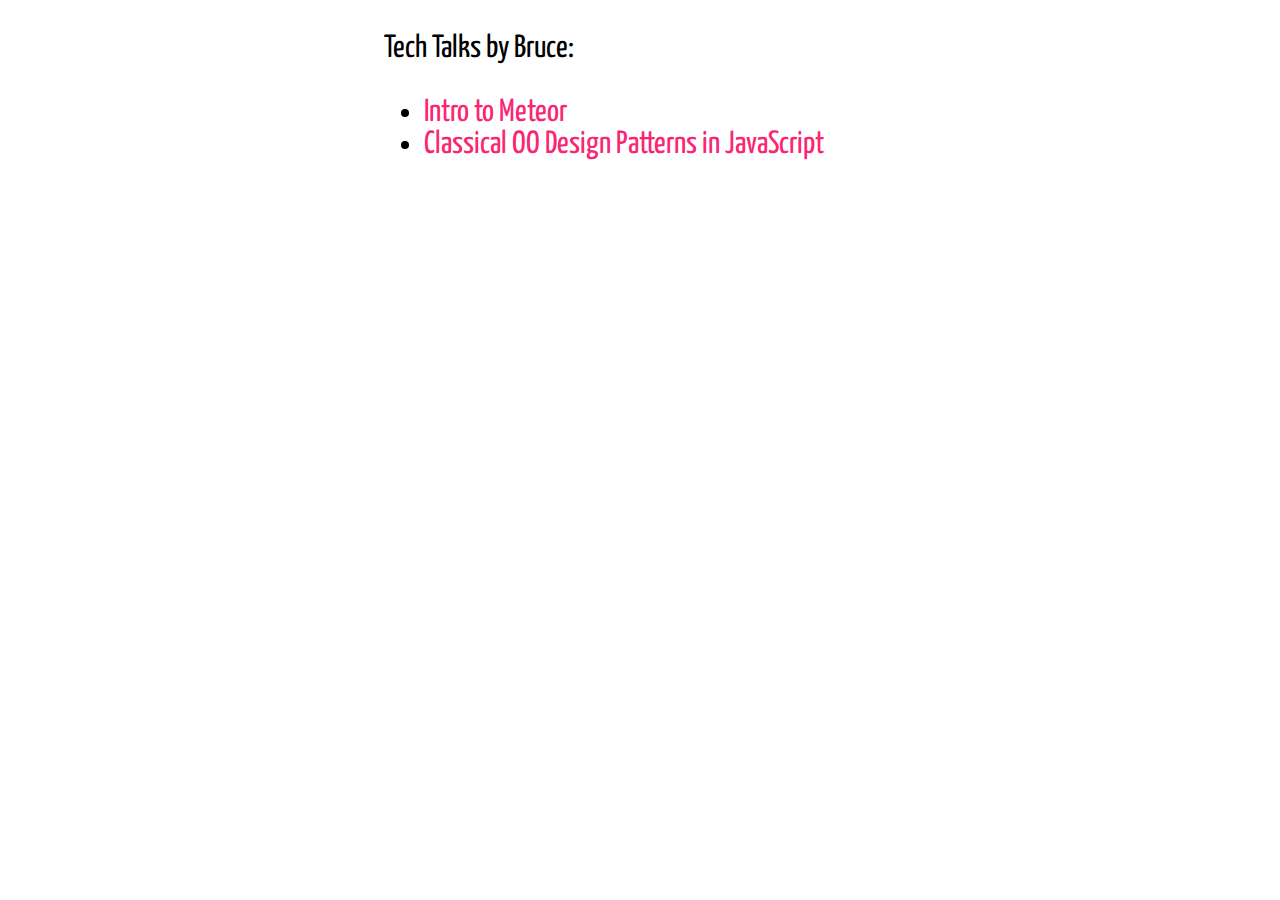
<file: index.html>
<!DOCTYPE html>
<html>
  <head>
    <meta http-equiv="content-type" content="text/html; charset=utf-8" />
    <title>Talks</title>
    <link rel="stylesheet" href="style.css">
    <style>
body {
  margin-left: 30%;
}
    </style>
  </head>
  <body>
    <h3>Tech Talks by Bruce:
    <ul>
      <li><a href="intro-to-meteor/">Intro to Meteor</a>
      <li><a href="oo-design-patterns-js/slides/">Classical OO Design Patterns in JavaScript</a>
    <ul>
  </body>
</html>
</file>
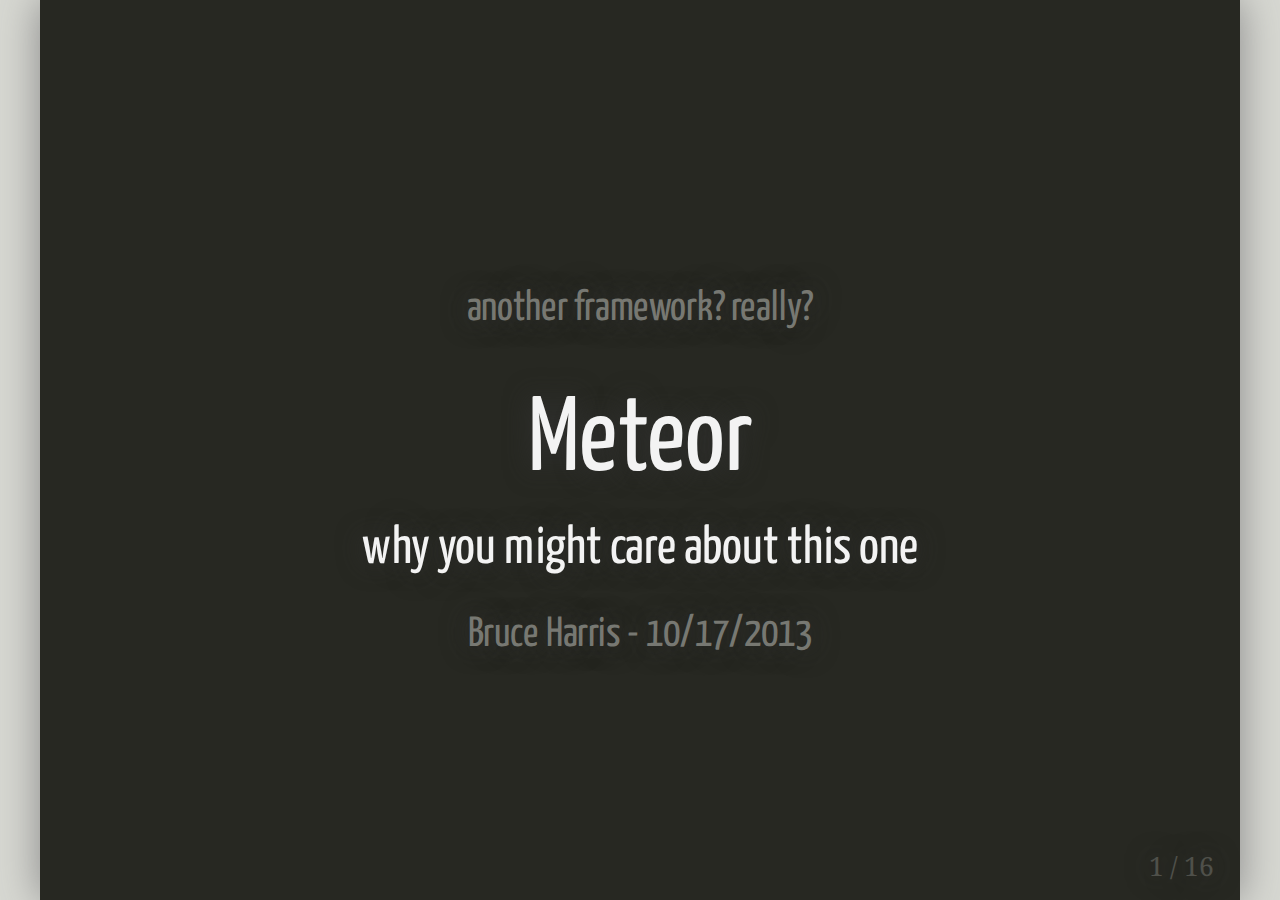
<file: intro-to-meteor/index.html>
<!DOCTYPE html>
<html>
  <head>
    <meta http-equiv="content-type" content="text/html; charset=utf-8" />
    <title>Into to Meteor</title>
    <link rel="stylesheet" href="../style.css">
  </head>
  <body>
    <textarea id="source" style="display:none;">
name: inverse
layout: true
class: center, middle, inverse
---
### another framework? really?
# Meteor
## why you might care about this one
### Bruce Harris  -  10/17/2013
---
layout: false

.left-column[
  ## Agenda
]

.right-column[
  ## How is [Meteor](http://www.meteor.com) different?
  ## Case studies

  * Code and deploy toy chat app in 5 minutes

  * [Esteamator](https://github.com/bruceharris/esteamator) - agile estimation tool for distributed teams


  ## Applicable use cases

  * Present

  * Future outlook
]
---
layout: false

.left-column[
  ## Context
]

.right-column[

  ## My experience with Meteor:

  * Need for estimation tool for distributed team

  * Built Esteamator with Meteor


>  ### (Esteamator demo)
]
---
name: inverseLeft
layout: true
class: inverse
---
## Composing the tech stack

> ### Lots of frameworks/libraries/tools out there
> ### Need to choose tech for each layer in stack
> ### Compose and integrate
> ### Tools and process to build/deploy 

---
## Composing the tech stack

> ### lots of tedious effort just to get project set up

---
## Composing the tech stack

> ### Explored Meteor among other frameworks
> ### Meteor is a *full stack* framework
> ### ... with a native build tool
> ### ... and deploy/hosting service

---
layout: false

.left-column[
  ## How is it different?
  ### - Full stack framework
]

.right-column[

  ### Stack is already integrated

  * Eliminates overhead of project setup

  * One language (JavaScript)

  * Package system with sensible defaults


  ### Deployment and hosting support

  * Short cycle from scratch to fully functional prototype
]
---
.left-column[
  ## How is it different?
  ### - Full stack framework
  ### - Realtime
]
.right-column[

  ### The internet of the future - no more stale client

  * Seamless client/server integration

  * Local cache of DB - server pushes deltas to client

  * Same database API on client and server

  * Abstracts distinction between client/server

  * Less latency - *synchronous* local DB access

  * Callbacks not always needed
]
---
.left-column[
  ## How is it different?
  ### - Full stack framework
  ### - Realtime
  ### - Reactivity
]
.right-column[
  ### Reactive templates

  * Automatically update in response to DB changes

  * No need to subscribe views to models

  * Views *always* reflect data

  * DOM manipulation not necessary
]
---
template: inverse

## Under the hood...
---
.left-column[
  ## In Conclusion
  ### Considerations
]
.right-column[

  ## Possible Downsides

  * Lots of magic - edge cases not handled by magic?

  * Unit testing for trivial units?

  * No REST - can't expose API to other clients?

  * Performance / network / battery concerns on mobile?

  * Lacks full integration with NPM - separate package system

  * Client side rendering only

  * Not yet proven with large applications

  * Young evolving framework with breaking API changes
]
---
.left-column[
  ## In Conclusion
  ### Considerations
  ### Room for improvement
]
.right-column[

  ## Need to be addressed before 1.0

  * Poor built-in namespace / scope / dependency management

  * No namespacing for templates

  * Scalability - multiple node deployment not supported yet

  * No server side routing yet
]
---
.left-column[
  ## In Conclusion
  ### Considerations
  ### Room for improvement
  ### Use Cases
]
.right-column[
  ## Not a good fit for...

  * Lots of data needed on client

  * Very frequent "noisy" data updates

  * Lacking maturity for industries that require proven platforms
]
---
.left-column[
  ## In Conclusion
  ### Considerations
  ### Room for improvement
  ### Use Cases
]
.right-column[

  ## Likely good fit for...

  * Small to medium size applications

  * Prototypes to be discarded and rebuilt

  * Non mission critical applications

  * Timeline / minimizing dev effort is a priority
]
---
template: inverseLeft

## Outlook

* MVP approach - ship early and imperfect

* Lot$ of funding from top tier VC firms

* Large active community

* Many known issues to be addressed by 1.0

* Ground breaking ideas will inspire other frameworks

---
template: inverse

# Thanks

Slides created using [remark](http://github.com/gnab/remark).
    </textarea>
    <script src="../lib/remark-0.5.7.min.js" type="text/javascript"></script>
    <script type="text/javascript">
      var slideshow = remark.create();
    </script>
  </body>
</html>
</file>
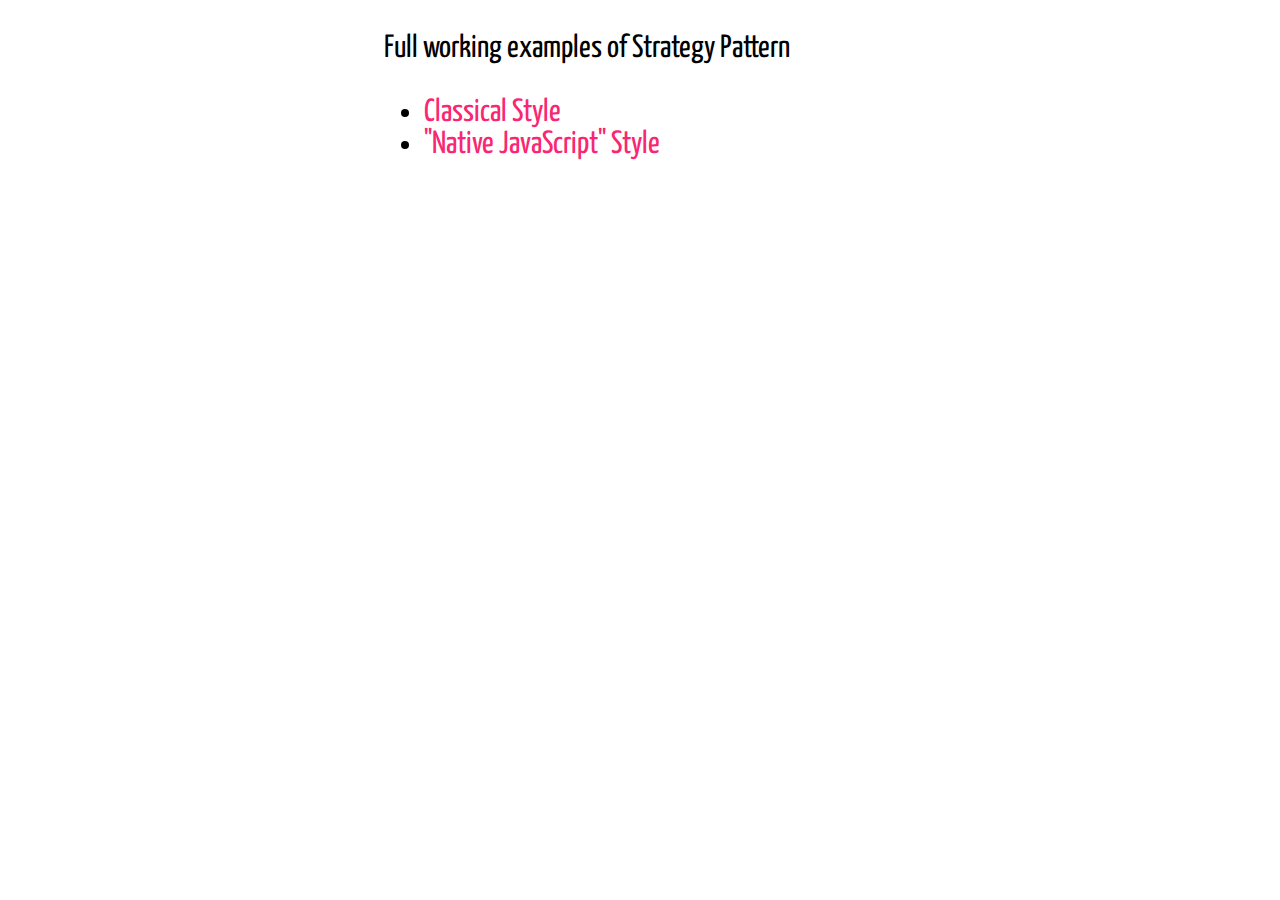
<file: oo-design-patterns-js/demo/index.html>
<!DOCTYPE html>
<html>
  <head>
    <meta http-equiv="content-type" content="text/html; charset=utf-8" />
    <title>Demo</title>
    <link rel="stylesheet" href="../../style.css">
    <style>
body {
  margin-left: 30%;
}
    </style>
  </head>
  <body>
    <h3>Full working examples of Strategy Pattern
    <ul>
      <li><a href="classical.html">Classical Style</a>
      <li><a href="native.html">"Native JavaScript" Style</a>
    <ul>
  </body>
</html>
</file>
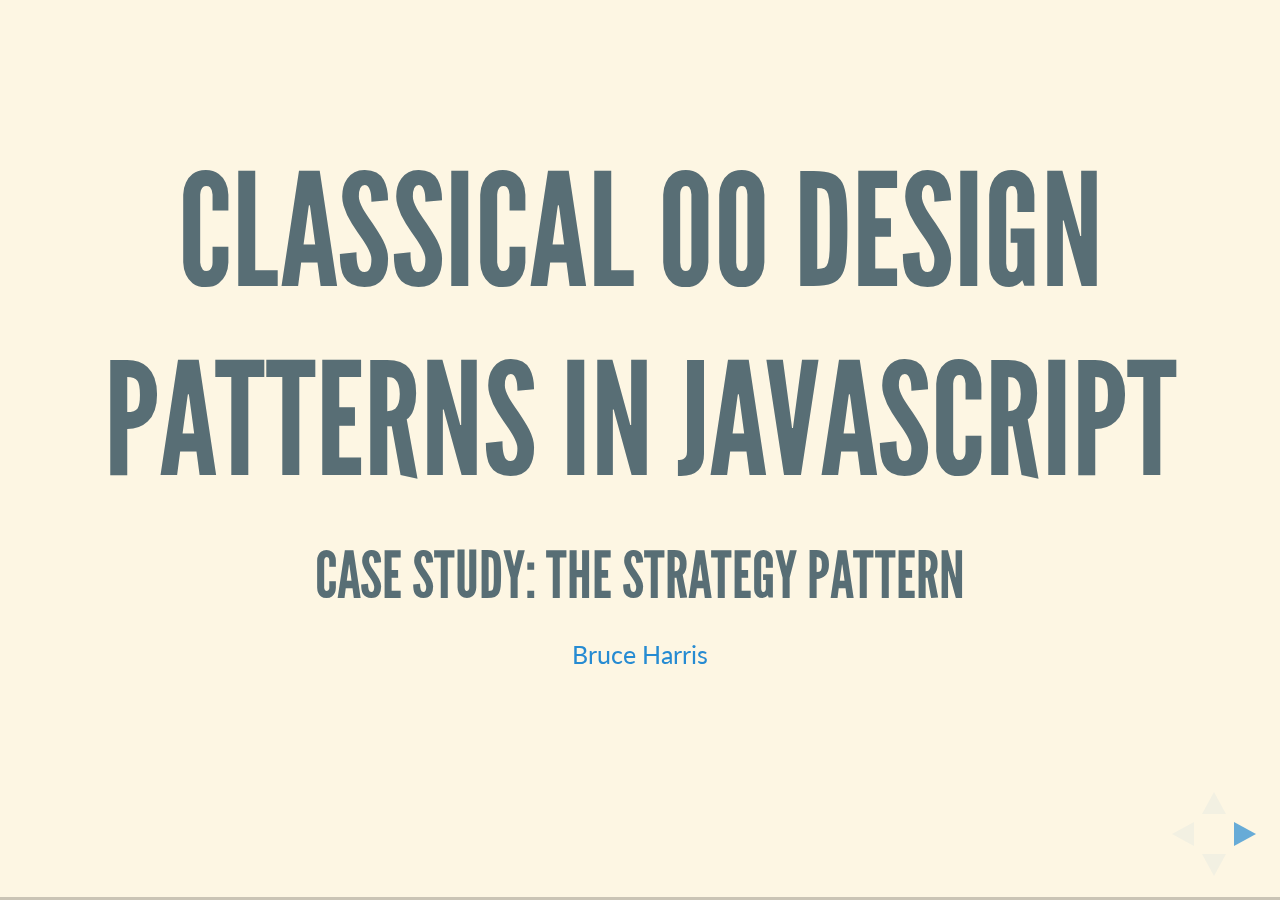
<file: oo-design-patterns-js/slides/index.html>
<!doctype html>
<html lang="en">

	<head>
		<meta charset="utf-8">

		<title>Classical OO Design Patterns in JavaScript</title>

		<meta name="apple-mobile-web-app-capable" content="yes" />
		<meta name="apple-mobile-web-app-status-bar-style" content="black-translucent" />

		<meta name="viewport" content="width=device-width, initial-scale=1.0, maximum-scale=1.0, user-scalable=no, minimal-ui">

		<link rel="stylesheet" href="css/reveal.css">
		<link rel="stylesheet" href="css/theme/solarized.css" id="theme">

		<!-- Code syntax highlighting -->
		<link rel="stylesheet" href="lib/css/zenburn.css">

		<!-- Printing and PDF exports -->
		<script>
			var link = document.createElement( 'link' );
			link.rel = 'stylesheet';
			link.type = 'text/css';
			link.href = window.location.search.match( /print-pdf/gi ) ? 'css/print/pdf.css' : 'css/print/paper.css';
			document.getElementsByTagName( 'head' )[0].appendChild( link );
		</script>

		<!--[if lt IE 9]>
		<script src="lib/js/html5shiv.js"></script>
		<![endif]-->
	</head>

	<body>

		<div class="reveal">

			<!-- Any section element inside of this container is displayed as a slide -->
			<div class="slides">
				<section>
					<h1>Classical OO Design Patterns in JavaScript</h1>
					<h3>Case Study: The Strategy Pattern</h3>
					<p>
						<small><a href="http://bruceharris.github.io/talks/">Bruce Harris</a></small>
					</p>
				</section>

				<section>
					<img src="images/rockstar.jpg">
					<aside class="notes">
						<ul>
						  <li> Background - JS Programmer
						  <li> OOP in JS
	  				  <li> No experience static
						  <li> Bible OOD - GoF
  				  </ul>
					</aside>
				</section>
				<section data-background="images/L-2.jpg">
					<aside class="notes">
						<ul>
						  <li> Didn't understand
					  	<li> Overly complicated
  				  </ul>
					</aside>
				</section>
				<section data-background="images/lego-nerd.jpg">
					<aside class="notes">
						<ul>
						  <li> Experience Java - static, classical
					  	<li> Revisited Design Patterns
					  	<li> Began to understand
					  	<li> Understood why didn't understand
  				  </ul>
					</aside>
				</section>
				<section>
					<h2>Hypothesis</h2>
					<blockquote> 
						Many of the classical object oriented design patterns were conceived 
						to work around constraints imposed by strictly typed languages without
						support for first class functions. In dynamically typed, functional
						languages, there are often simpler patterns to achieve the same objectives.
					</blockquote>
					<aside class="notes">
						<ul>
						  <li> Not necessarily better
					  	<li> Often simpler, more native
  				  </ul>
					</aside>
				</section>
				<section>
					<h2>Case Study</h2>
					<h3>Strategy Pattern</h3>
					<blockquote>
						&ldquo;Define a family of algorithms, encapsulate each one, and make
						them interchangable. Strategy lets the algorithm vary independently
						from clients that use it.&rdquo; [GoF 315]
					</blockquote>
					<aside class="notes">
						<ul>
					  	<li> Study this pattern
					  	<li> concept applicable other patterns
					  	<li> Diagram
  				  </ul>
					</aside>
				</section>
				<section>
					<h3>Strategy Pattern</h3>
					<img src="../uml/09.png">
					<aside class="notes">
						Define a family of algorithms, encapsulate each one, and make
						them interchangable (via interface). Strategy lets the algorithm vary independently from clients that use it
						<ul>
						  <li> Context has a strategy
  				  </ul>
					</aside>
				</section>
				<section>
					<h2>Case Study</h2>
					<h3>Approach</h3>
					<ol> 
						<li>Conceptual deep dive</li>
						<li>Classical style JavaScript implementation</li>
						<li>"Native style" JavaScript implementation</li>
					</ol>
					<aside class="notes">
						<ul>
						  <li> Use case for strategy
						  <li> Compare/contrast Classical/Native
  				  </ul>
					</aside>
				</section>	
				<section data-state="demoslide">	
					<div id="demoplaceholder">
				  </div>
					<aside class="notes">
						<ul>
						  <li> Imaginary application
						  <li> Various fruit
					  	<li> Appear different ways
  				  </ul>
					</aside>
				</section>	
				<section>
					<img src="../uml/01.png">
					<aside class="notes">
						<ul>
						  <li> Initial reqs
						  <li> Apple just appears
					  	<li> Banana slides in
					  	<li> Reasonable - inheritance
					  	<li> default show, override
  				  </ul>
					</aside>
				</section>
				<section>
					<img src="../uml/02.png">
					<aside class="notes">
						<ul>
						  <li> Want code easy to change
						  <li> Requirements change
						  <li> Apple rolls in
					  	<li> Still reasonable
  				  </ul>
					</aside>
				</section>
				<section>
					<img src="../uml/03.png">
					<aside class="notes">
						<ul>
						  <li> Requirements change
						  <li> New - Orange
					  	<li> Also rolls in
					  	<li> Duplication
					  	<li> Don't want change default
  				  </ul>
					</aside>
				</section>
				<section>
					<img src="../uml/04.png">
					<aside class="notes">
						<ul>
						  <li> Naive - add layer
						  <li> Beginning to smell
						  <li> Coupling behavior to class
					  	<li> Design inflexible
					  	<li> What if reqs change...
  				  </ul>
					</aside>
				</section>
				<section>
					<img src="../uml/05.png">
					<blockquote class="fragment roll-in">&ldquo;Favor object composition over class inheritance.&rdquo;
						[GoF 20]</blockquote>
					<aside class="notes">
						<ul>
						  <li> Varying hide behavior
						  <li> Doesn't fit neatly
						  <li> Where put duplicated code?
						  <li> Principle - favor...
  				  </ul>
					</aside>
				</section>
				<section>
					<img src="../uml/06.png">
					<blockquote class="fragment roll-in">&ldquo;Program to an interface, not an implementation.
						[GoF 18]</blockquote>
					<aside class="notes">
						<ul>
						  <li> Separate behavior classes
						  <li> Each fruit has instance
						  <li> Delegates to behavior class
						  <li> Code duplication
						  <li> Coupling to concrete strategy
						  <li> Principle - interface...
  				  </ul>
					</aside>
				</section>
				<section>
					<h3>Strategy Pattern</h3>
					<img src="../uml/07.png">
					<aside class="notes">
						<ul>
						  <li> Create a family of algorithms
						  <li> Encapsulate each one
						  <li> Make them interchangable
						  <li> Extend common interface
						  <li> Closer look - simplify
  				  </ul>
					</aside>
				</section>
				<section>
					<h3>Strategy Pattern</h3>
					<img src="../uml/08.png">
					<aside class="notes">
						<ul>
						  <li> Pushed show() into Superclass
						  <li> Avoid repetition	
						  <li> Client can choose strategy
						  <li> Constructor or setters
						  <li> Strategy method passed data/state
  				  </ul>
					</aside>
				</section>
				</section>
				<section data-background="#000" data-background-transition="zoom">
					<div data-markdown>
					<script type="text/template">
					## Classical Style implementation
					### Strategy Class Hierarchy – Base Class

```
// Base class with default strategy implementation
function ShowBehavior() {}
ShowBehavior.prototype.show = function($element) {
  $element.addClass('show');
}
```
					</script>
				  </div>
					<aside class="notes">
						<ul>
						  <li> Akin to Interface
						  <li> Default show method inherited
						  <li> Can be instantiated
  				  </ul>
					</aside>
				</section>
				<section data-background="#000" >
					<div data-markdown>
					  <script type="text/template">
					  ### Strategy Class Hierarchy – Subclasses

```
// SlidingLeftBehavior extends ShowBehavior
function SlidingLeftBehavior() {}
SlidingLeftBehavior.prototype = Object.create(ShowBehavior.prototype);
SlidingLeftBehavior.prototype.show = function($element) {
  $element.addClass('show slide-left');
};

// RollingRightBehavior extends ShowBehavior
function RollingRightBehavior() {}
RollingRightBehavior.prototype = Object.create(ShowBehavior.prototype);
RollingRightBehavior.prototype.show = function($element) {
  $element.addClass('show roll-right');
};
```
					  </script>
				  </div>
					<aside class="notes">
						<ul>
						  <li> Strategy subclasses
						  <li> Extend strategy base class
						  <li> Override show() - varying behavior
  				  </ul>
					</aside>
				</section>
				<section data-background="#000">
					<div data-markdown>
					<script type="text/template">
					### Context Class Hierarchy – Base Class

```
// abstract base class Fruit
function Fruit() {}

Fruit.prototype.initialize = function(shower) {
  if (shower) this.shower = shower;
  this.$element = $('<img src="images/' +
  			this.name + '.svg" class="fruit ' + this.name + '">');
  $('body').append(this.$element);
}
Fruit.prototype.show = function() {
  this.shower.show(this.$element);
}
Fruit.prototype.shower = new ShowBehavior();
```					

					* show method delegates to instance of strategy class
					* passes data to it so it can operate on context object
					</script>
				  </div>
					<aside class="notes">
						<ul>
						  <li> Abstract
						  <li> Initialize method -
						  <li> Share construction code
						  <li> Instantiate with Strategy
						  <li> Default strategy ShowBehavior
  				  </ul>
					</aside>
				</section>
				<section data-background="#000">
					<div data-markdown>
					<script type="text/template">
					### Context Class Hierarchy – Subclasses
```
// Banana extends Fruit
function Banana(shower) {
  this.initialize(shower);
}
Banana.prototype = Object.create(Fruit.prototype);
Banana.prototype.name = 'banana';


// Orange extends Fruit
function Orange(shower) {
  this.initialize(shower);
}
Orange.prototype = Object.create(Fruit.prototype);
Orange.prototype.name = 'orange';

// Apple extends Fruit
function Apple(shower) {
  this.initialize(shower);
}
Apple.prototype = Object.create(Fruit.prototype);
Apple.prototype.name = 'apple';
```
					</script>
				  </div>
					<aside class="notes">
						<ul>
						  <li> Subclass calls initialize
						  <li> Passes strategy
						  <li> Inherits show method, delegates
  				  </ul>
					</aside>
				</section>

				<section data-background="#000">
					<div data-markdown>
					<script type="text/template">
					### Client
```
var fruitList = [
  new Apple(),
  new Orange(new RollingRightBehavior()),
  new Banana(new SlidingLeftBehavior())
];

fruitList.forEach(function(fruit) {
  fruit.show();
});
```

					* pass instance of strategy to context constructor
					</script>
				  </div>
				</section>

				<section data-background="#000">
					<div data-markdown>
					<script type="text/template">
					## "Native Style" JavaScript Implementation
					### Strategy functions
```
function showSlidingLeft() {
  this.$element.addClass('show slide-left');
}

function showRollingRight() {
  this.$element.addClass('show roll-right');
}

function defaultShow() {
  this.$element.addClass('show');
}
```

					* no container class needed
					* no inheritance hierarchy
					* no passing in state/data to methods
					</script>
				  </div>
					<aside class="notes">
						<ul>
						  <li> real world - group in dictionary
  				  </ul>
					</aside>
				</section>

				<section data-markdown data-background="#000">
					<script type="text/template">
					### Context Class Hierarchy – Base Class
```
// abstract base class Fruit
function Fruit() {}

Fruit.prototype.initialize = function() {
  this.$element = $('<img src="images/' +
  			this.name + '.svg" class="fruit ' + this.name + '">');
  $('body').append(this.$element);
}
Fruit.prototype.show = defaultShow;
```

					* no need to pass in strategy to constructor
					* show method assigned to a stand alone function
					* direct reference rather than delegation
					* strategy function binds `this` dynamically
					</script>
				</section>

				<section data-background="#000">
					<div data-markdown>
					<script type="text/template">
					### Context Class Hierarchy – Subclasses
```
// Banana extends Fruit
function Banana() {
  this.initialize();
}
Banana.prototype = Object.create(Fruit.prototype);
Banana.prototype.name = 'banana';
// default strategy for Banana
Banana.prototype.show = showSlidingLeft;


// Orange extends Fruit
function Orange() {
  this.initialize();
}
Orange.prototype = Object.create(Fruit.prototype);
Orange.prototype.name = 'orange';


// Apple extends Fruit
function Apple() {
  this.initialize();
}
Apple.prototype = Object.create(Fruit.prototype);
Apple.prototype.name = 'apple';
```
					</script>
				  </div>
					<aside class="notes">
						<ul>
						  <li> not passing in strategy to constructor
						  <li> optionally override show for all Bananas
  				  </ul>
					</aside>
				</section>

				<section data-background="#000">
					<h3>Client</h3>
					<pre><code class="javascript" data-trim contenteditable style="font-size: 18px;">
// no need to pass strategy into constructor
var fruitList = [new Apple(), new Orange(), new Banana()];

// client can change strategies dynamically
fruitList[0].show = showRollingRight;

fruitList.forEach(function(fruit) {
  fruit.show();
});

var orange = new Orange();
// can dynamically change default strategy for entire class
Orange.prototype.show = showSlidingLeft;
orange.show()

// can dynamically use alternate strategy via call/apply
var banana = new Banana();
showRollingRight.apply(banana);
					</code></pre>
					</script>
				</section>

				<section>
					<h2>Summary</h2>
				  </h3>Primary Differences</h3>
				  <ol>
				    <li> point directly to function - no container class or delegation
			  	  <li> don't need to instantiate context with strategy
            <li> don't need to pass data to strategy algorithm, bind dynamically
          </ol>
					<aside class="notes">
						<ul>
							<li> Similar adaptations can be applied to some other GoF patterns
						</ul>
					</aside>
				</section>
  
				<section style="text-align: left;">
					<h1>Thanks</h1>
					<ul>
						<li>Working <a href="../demo/index.html">demo</a> with both styles fully implemented
						<li>Slides: <a href="http://bruceharris.github.io/talks">http://bruceharris.github.io/talks</a>
						<li>Source: <a href="https://github.com/bruceharris/talks">https://github.com/bruceharris/talks</a>
					</ul>
				</section>

			</div>

		</div>

		<script src="lib/js/head.min.js"></script>
		<script src="js/reveal.js"></script>

    <script data-require="jquery@*" data-semver="2.1.3" src="https://code.jquery.com/jquery-2.1.3.min.js"></script>
		<script>

			// Full list of configuration options available at:
			// https://github.com/hakimel/reveal.js#configuration
			Reveal.initialize({
				controls: true,
				progress: true,
				history: true,
				center: true,

				transition: 'slide', // none/fade/slide/convex/concave/zoom

				// Optional reveal.js plugins
				dependencies: [
					{ src: 'lib/js/classList.js', condition: function() { return !document.body.classList; } },
					{ src: 'plugin/markdown/marked.js', condition: function() { return !!document.querySelector( '[data-markdown]' ); } },
					{ src: 'plugin/markdown/markdown.js', condition: function() { return !!document.querySelector( '[data-markdown]' ); } },
					{ src: 'plugin/highlight/highlight.js', async: true, condition: function() { return !!document.querySelector( 'pre code' ); }, callback: function() { hljs.initHighlightingOnLoad(); } },
					{ src: 'plugin/zoom-js/zoom.js', async: true },
					{ src: 'plugin/notes/notes.js', async: true }
				]
			});

			Reveal.addEventListener('demoslide', function() {
				var $iframe = $('<iframe src="../demo/native.html" width="1200" height="700">');
				$('#demoplaceholder').empty().append($iframe);
			});

		</script>

	</body>
</html>
</file>
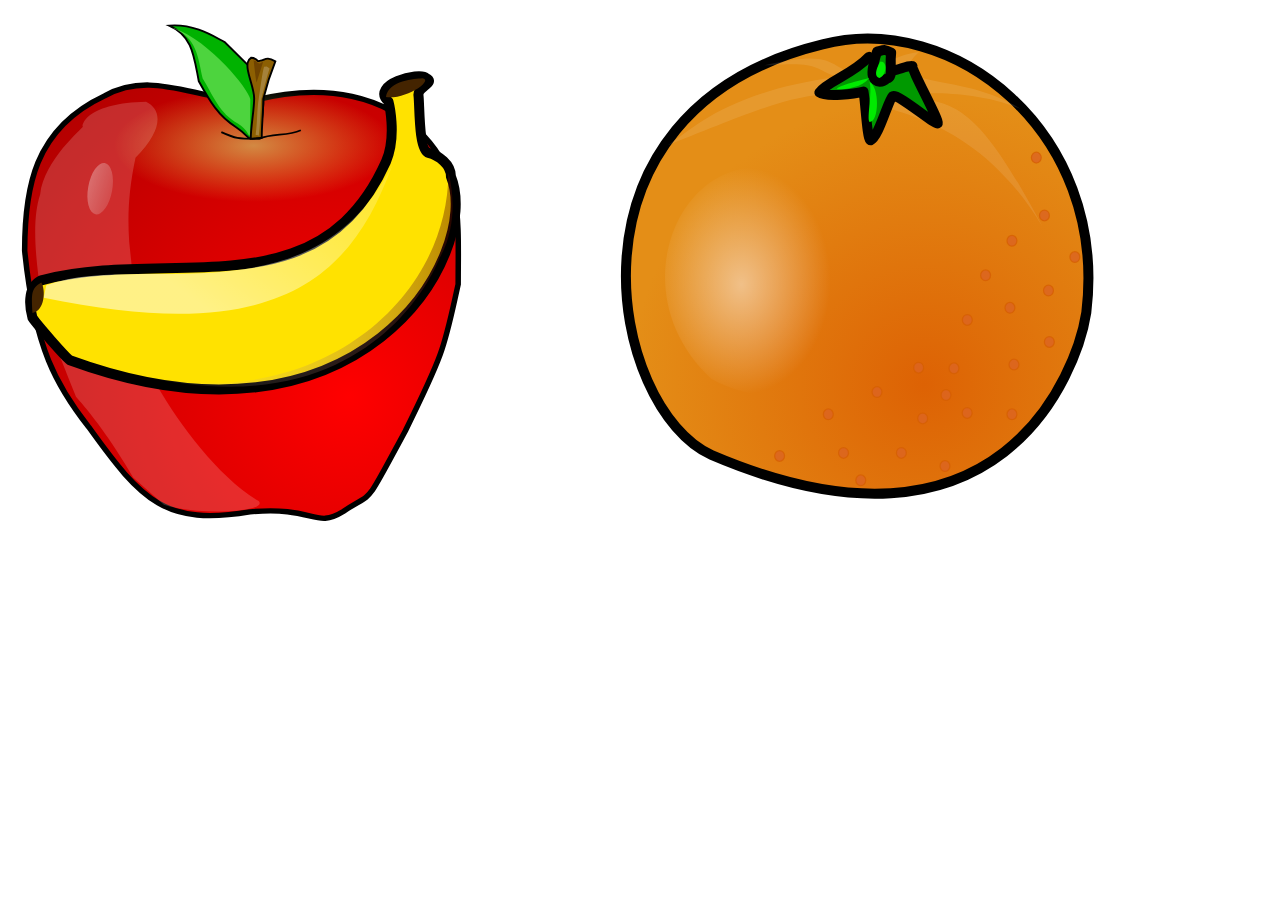
<file: oo-design-patterns-js/demo/classical.html>
<!DOCTYPE html>
<html>

  <head>
    <script data-require="jquery@*" data-semver="2.1.3" src="https://code.jquery.com/jquery-2.1.3.min.js"></script>
    <link rel="stylesheet" href="style.css" />
    <script src="classical.js"></script>
  </head>

  <body>
  </body>

</html>
</file>
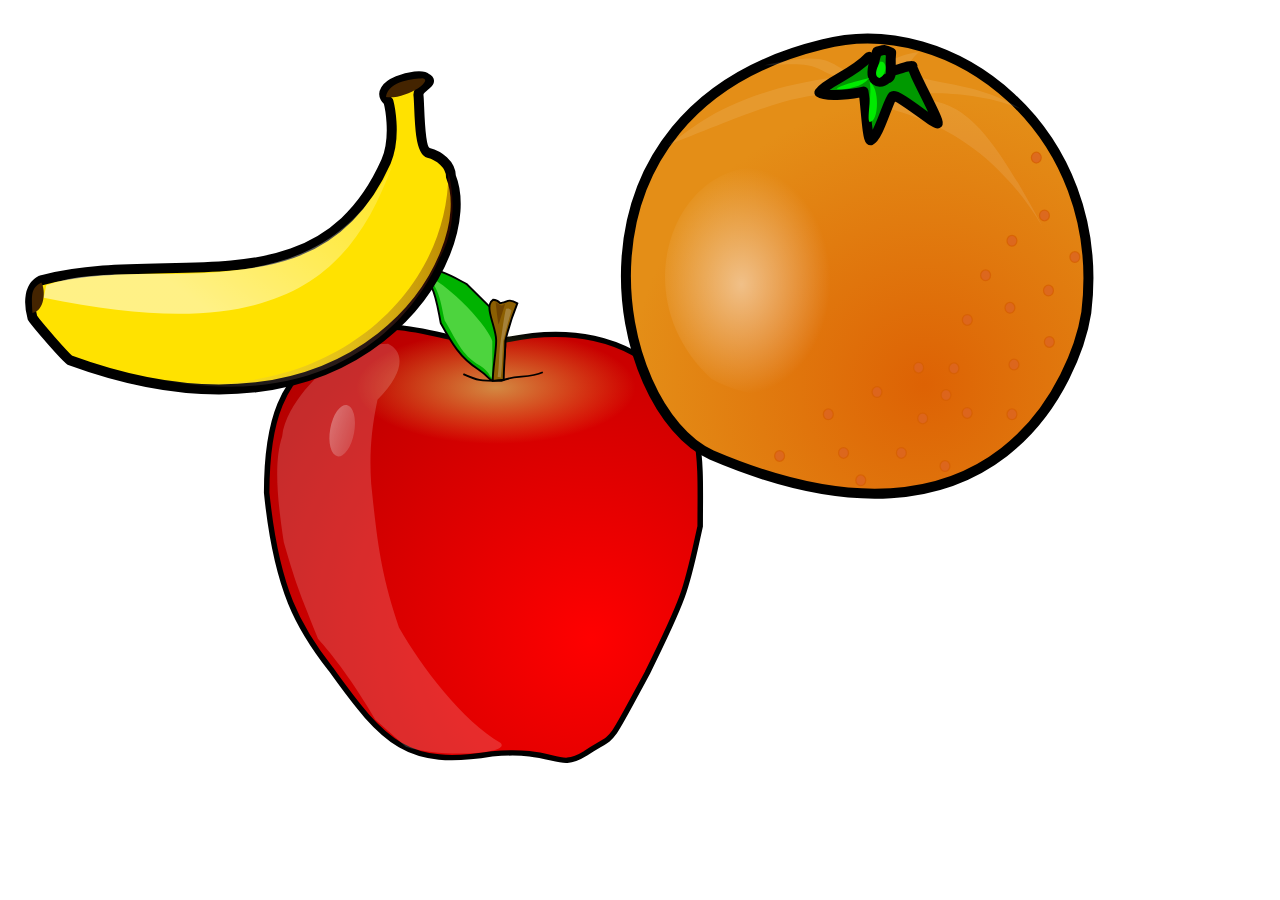
<file: oo-design-patterns-js/demo/native.html>
<!DOCTYPE html>
<html>

  <head>
    <script data-require="jquery@*" data-semver="2.1.3" src="https://code.jquery.com/jquery-2.1.3.min.js"></script>
    <link rel="stylesheet" href="style.css" />
    <script src="native.js"></script>
  </head>

  <body>
  </body>

</html>
</file>
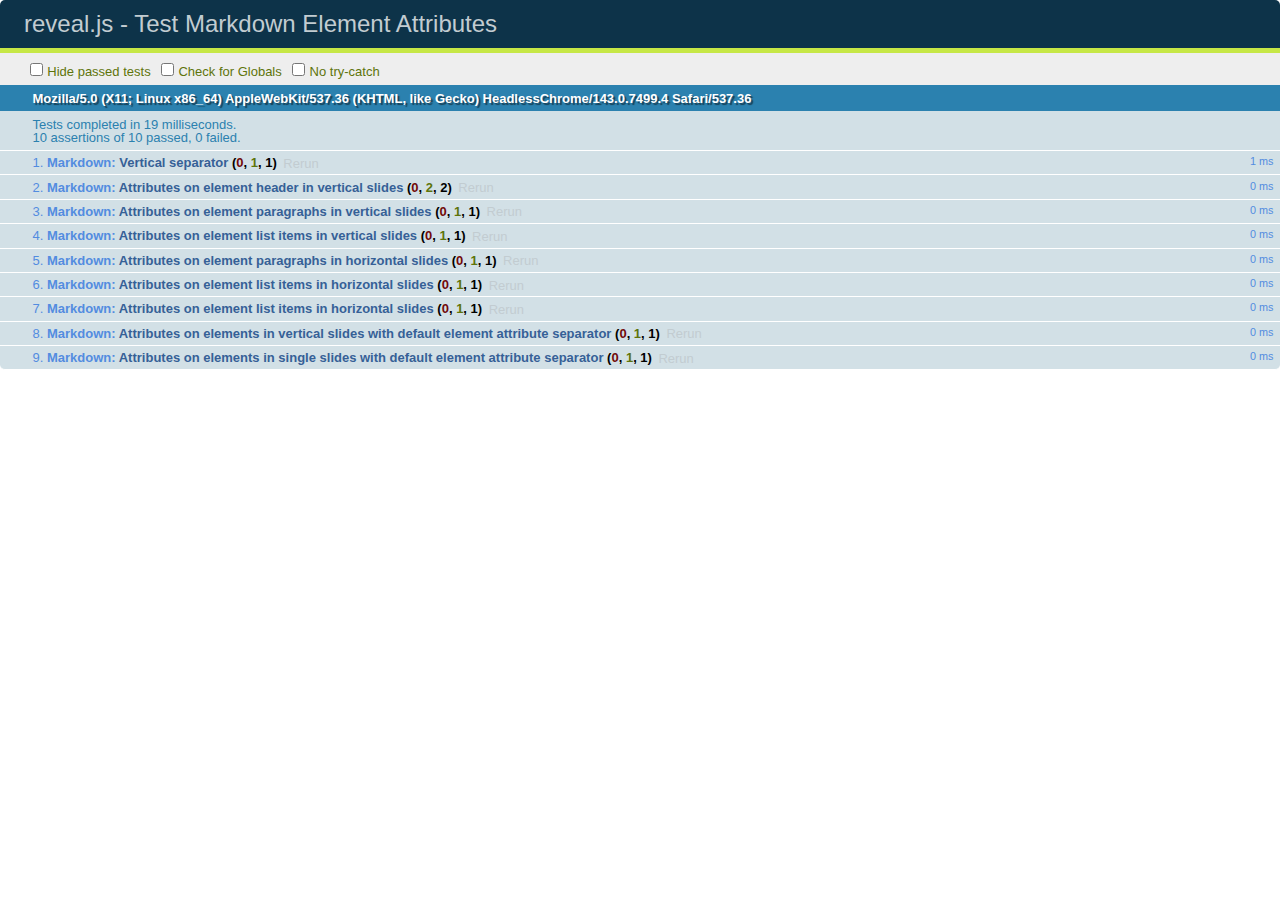
<file: oo-design-patterns-js/slides/test/test-markdown-element-attributes.html>
<!doctype html>
<html lang="en">

	<head>
		<meta charset="utf-8">

		<title>reveal.js - Test Markdown Element Attributes</title>

		<link rel="stylesheet" href="../css/reveal.css">
		<link rel="stylesheet" href="qunit-1.12.0.css">
	</head>

	<body style="overflow: auto;">

		<div id="qunit"></div>
		<div id="qunit-fixture"></div>

		<div class="reveal" style="display: none;">

			<div class="slides">

				<!-- <section data-markdown="example.md" data-separator="^\n\n\n" data-separator-vertical="^\n\n"></section> -->

				<!-- Slides are separated by newline + three dashes + newline, vertical slides identical but two dashes -->
				<section data-markdown data-separator="^\n---\n$" data-separator-vertical="^\n--\n$" data-element-attributes="{_\s*?([^}]+?)}">>
					<script type="text/template">
						## Slide 1.1
						<!-- {_class="fragment fade-out" data-fragment-index="1"} -->

						--

						## Slide 1.2
						<!-- {_class="fragment shrink"} -->

						Paragraph 1
						<!-- {_class="fragment grow"} -->

						Paragraph 2
						<!-- {_class="fragment grow"} -->

						- list item 1 <!-- {_class="fragment roll-in"} -->
						- list item 2 <!-- {_class="fragment roll-in"} -->
						- list item 3 <!-- {_class="fragment roll-in"} -->


						---

						## Slide 2


						Paragraph 1.2  
						multi-line <!-- {_class="fragment highlight-red"} -->

						Paragraph 2.2 <!-- {_class="fragment highlight-red"} -->

						Paragraph 2.3 <!-- {_class="fragment highlight-red"} -->

						Paragraph 2.4 <!-- {_class="fragment highlight-red"} -->

						- list item 1 <!-- {_class="fragment highlight-green"} -->
						- list item 2<!-- {_class="fragment highlight-green"} -->
						- list item 3<!-- {_class="fragment highlight-green"} -->
						- list item 4
						<!-- {_class="fragment highlight-green"} -->
						- list item 5<!-- {_class="fragment highlight-green"} -->

						Test

						![Example Picture](examples/assets/image2.png)
						<!-- {_class="reveal stretch"} -->

					</script>
				</section>



				<section 	data-markdown data-separator="^\n\n\n"
									data-separator-vertical="^\n\n"
									data-separator-notes="^Note:"
									data-charset="utf-8">
					<script type="text/template">
						# Test attributes in Markdown with default separator
						## Slide 1 Def <!-- .element: class="fragment highlight-red" data-fragment-index="1" -->


						## Slide 2 Def
						<!-- .element: class="fragment highlight-red" -->

					</script>
				</section>

				<section data-markdown>
				  <script type="text/template">
					## Hello world
					A paragraph
					<!-- .element: class="fragment highlight-blue" -->
				  </script>
				</section>

				<section data-markdown>
				  <script type="text/template">
					## Hello world

					Multiple  
					Line
					<!-- .element: class="fragment highlight-blue" -->
				  </script>
				</section>

				<section data-markdown>
				  <script type="text/template">
					## Hello world

					Test<!-- .element: class="fragment highlight-blue" -->

					More Test
				  </script>
				</section>


			</div>

		</div>

		<script src="../lib/js/head.min.js"></script>
		<script src="../js/reveal.js"></script>
		<script src="../plugin/markdown/marked.js"></script>
		<script src="../plugin/markdown/markdown.js"></script>
		<script src="qunit-1.12.0.js"></script>

		<script src="test-markdown-element-attributes.js"></script>

	</body>
</html>
</file>
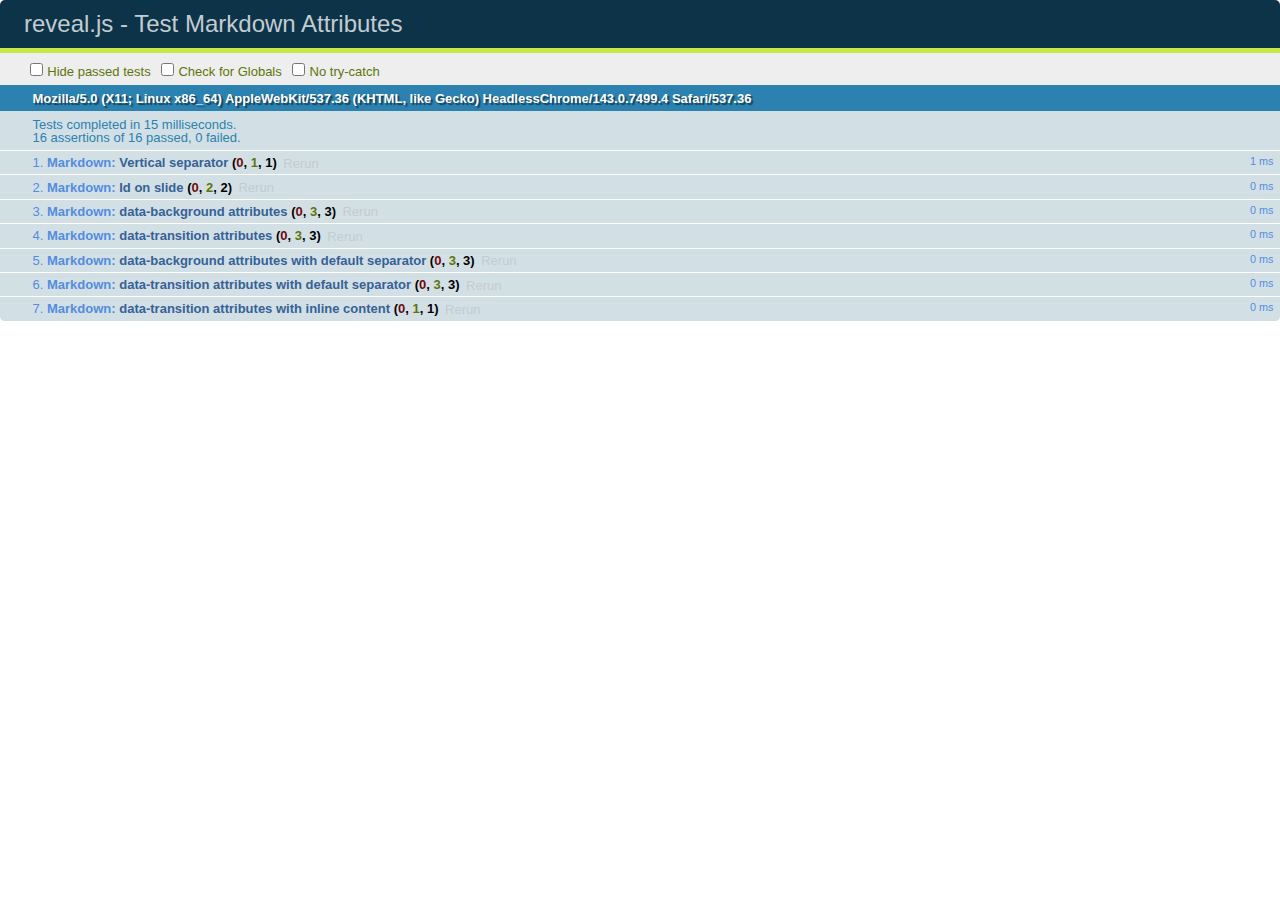
<file: oo-design-patterns-js/slides/test/test-markdown-slide-attributes.html>
<!doctype html>
<html lang="en">

	<head>
		<meta charset="utf-8">

		<title>reveal.js - Test Markdown Attributes</title>

		<link rel="stylesheet" href="../css/reveal.css">
		<link rel="stylesheet" href="qunit-1.12.0.css">
	</head>

	<body style="overflow: auto;">

		<div id="qunit"></div>
		<div id="qunit-fixture"></div>

		<div class="reveal" style="display: none;">

			<div class="slides">

				<!-- <section data-markdown="example.md" data-separator="^\n\n\n" data-separator-vertical="^\n\n"></section> -->

				<!-- Slides are separated by three lines, vertical slides by two lines, attributes are one any line starting with (spaces and) two dashes -->
				<section 	data-markdown data-separator="^\n\n\n"
									data-separator-vertical="^\n\n"
									data-separator-notes="^Note:"
									data-attributes="--\s(.*?)$"
									data-charset="utf-8">
					<script type="text/template">
						# Test attributes in Markdown
						## Slide 1



						## Slide 2
						<!-- -- id="slide2" data-transition="zoom" data-background="#A0C66B" -->


						## Slide 2.1
						<!-- -- data-background="#ff0000" data-transition="fade" -->


						## Slide 2.2
						[Link to Slide2](#/slide2)



						## Slide 3
						<!-- -- data-transition="zoom" data-background="#C6916B" -->



						## Slide 4
					</script>
				</section>

				<section 	data-markdown data-separator="^\n\n\n"
									data-separator-vertical="^\n\n"
									data-separator-notes="^Note:"
									data-charset="utf-8">
					<script type="text/template">
						# Test attributes in Markdown with default separator
						## Slide 1 Def



						## Slide 2 Def
						<!-- .slide: id="slide2def" data-transition="concave" data-background="#A7C66B" -->


						## Slide 2.1 Def
						<!-- .slide: data-background="#f70000" data-transition="page" -->


						## Slide 2.2 Def
						[Link to Slide2](#/slide2def)



						## Slide 3 Def
						<!-- .slide: data-transition="concave" data-background="#C7916B" -->



						## Slide 4
					</script>
				</section>

				<section data-markdown>
					<script type="text/template">
						<!-- .slide: data-background="#ff0000" -->
						## Hello world
					</script>
				</section>

				<section data-markdown>
					<script type="text/template">
						## Hello world
						<!-- .slide: data-background="#ff0000" -->
					</script>
				</section>

				<section data-markdown>
					<script type="text/template">
						## Hello world

						Test
						<!-- .slide: data-background="#ff0000" -->

						More Test
					</script>
				</section>

			</div>

		</div>

		<script src="../lib/js/head.min.js"></script>
		<script src="../js/reveal.js"></script>
		<script src="../plugin/markdown/marked.js"></script>
		<script src="../plugin/markdown/markdown.js"></script>
		<script src="qunit-1.12.0.js"></script>

		<script src="test-markdown-slide-attributes.js"></script>

	</body>
</html>
</file>
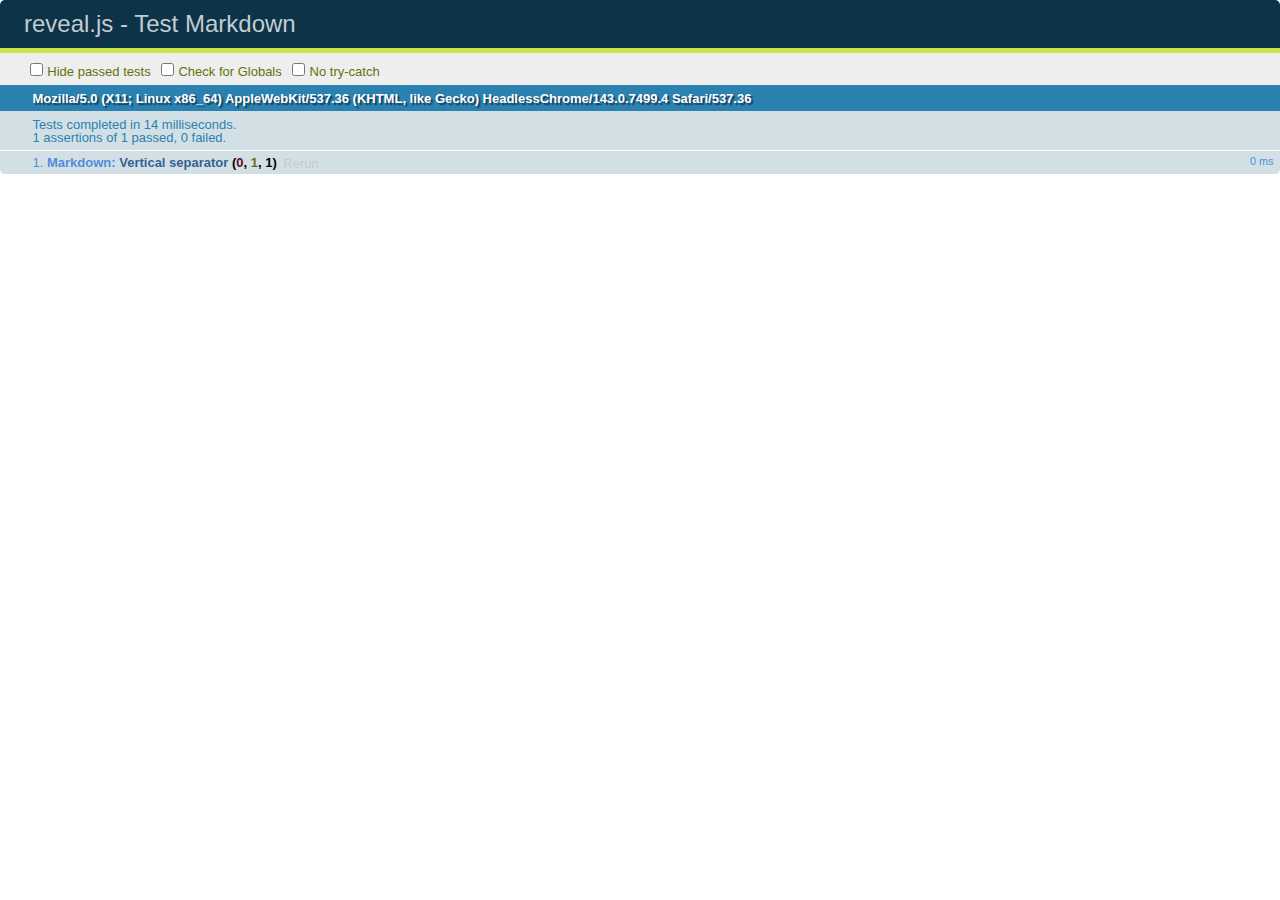
<file: oo-design-patterns-js/slides/test/test-markdown.html>
<!doctype html>
<html lang="en">

	<head>
		<meta charset="utf-8">

		<title>reveal.js - Test Markdown</title>

		<link rel="stylesheet" href="../css/reveal.css">
		<link rel="stylesheet" href="qunit-1.12.0.css">
	</head>

	<body style="overflow: auto;">

		<div id="qunit"></div>
  		<div id="qunit-fixture"></div>

		<div class="reveal" style="display: none;">

			<div class="slides">

				<!-- <section data-markdown="example.md" data-separator="^\n\n\n" data-separator-vertical="^\n\n"></section> -->

				<!-- Slides are separated by newline + three dashes + newline, vertical slides identical but two dashes -->
				<section data-markdown data-separator="^\n---\n$" data-separator-vertical="^\n--\n$">
					<script type="text/template">
						## Slide 1.1

						--

						## Slide 1.2

						---

						## Slide 2
					</script>
				</section>

			</div>

		</div>

		<script src="../lib/js/head.min.js"></script>
		<script src="../js/reveal.js"></script>
		<script src="../plugin/markdown/marked.js"></script>
		<script src="../plugin/markdown/markdown.js"></script>
		<script src="qunit-1.12.0.js"></script>

		<script src="test-markdown.js"></script>

	</body>
</html>
</file>
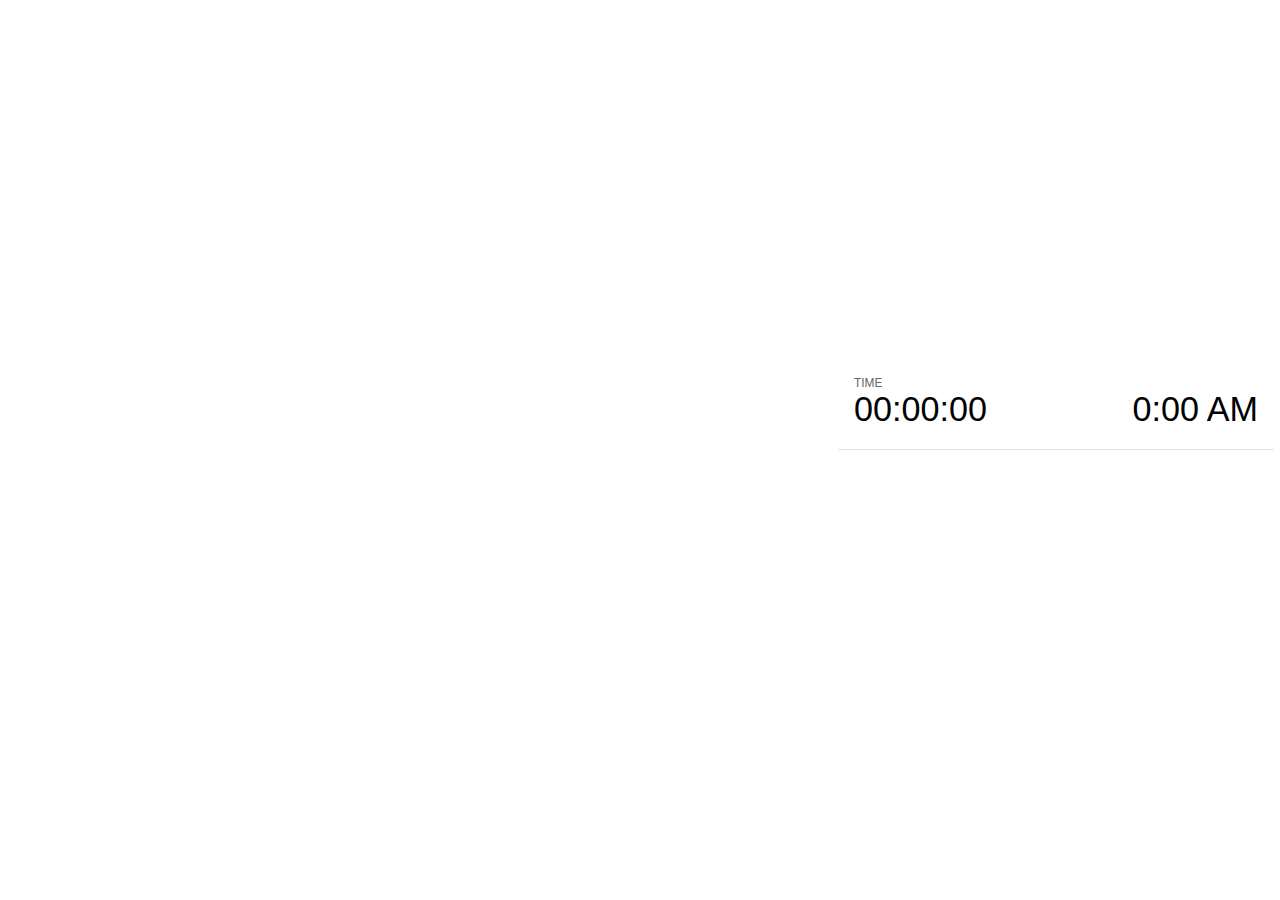
<file: oo-design-patterns-js/slides/plugin/notes/notes.html>
<!doctype html>
<html lang="en">
	<head>
		<meta charset="utf-8">

		<title>reveal.js - Slide Notes</title>

		<style>
			body {
				font-family: Helvetica;
			}

			#current-slide,
			#upcoming-slide,
			#speaker-controls {
				padding: 6px;
				box-sizing: border-box;
				-moz-box-sizing: border-box;
			}

			#current-slide iframe,
			#upcoming-slide iframe {
				width: 100%;
				height: 100%;
				border: 1px solid #ddd;
			}

			#current-slide .label,
			#upcoming-slide .label {
				position: absolute;
				top: 10px;
				left: 10px;
				font-weight: bold;
				font-size: 14px;
				z-index: 2;
				color: rgba( 255, 255, 255, 0.9 );
			}

			#current-slide {
				position: absolute;
				width: 65%;
				height: 100%;
				top: 0;
				left: 0;
				padding-right: 0;
			}

			#upcoming-slide {
				position: absolute;
				width: 35%;
				height: 40%;
				right: 0;
				top: 0;
			}

			#speaker-controls {
				position: absolute;
				top: 40%;
				right: 0;
				width: 35%;
				height: 60%;
				overflow: auto;

				font-size: 18px;
			}

				.speaker-controls-time.hidden,
				.speaker-controls-notes.hidden {
					display: none;
				}

				.speaker-controls-time .label,
				.speaker-controls-notes .label {
					text-transform: uppercase;
					font-weight: normal;
					font-size: 0.66em;
					color: #666;
					margin: 0;
				}

				.speaker-controls-time {
					border-bottom: 1px solid rgba( 200, 200, 200, 0.5 );
					margin-bottom: 10px;
					padding: 10px 16px;
					padding-bottom: 20px;
					cursor: pointer;
				}

				.speaker-controls-time .reset-button {
					opacity: 0;
					float: right;
					color: #666;
					text-decoration: none;
				}
				.speaker-controls-time:hover .reset-button {
					opacity: 1;
				}

				.speaker-controls-time .timer,
				.speaker-controls-time .clock {
					width: 50%;
					font-size: 1.9em;
				}

				.speaker-controls-time .timer {
					float: left;
				}

				.speaker-controls-time .clock {
					float: right;
					text-align: right;
				}

				.speaker-controls-time span.mute {
					color: #bbb;
				}

				.speaker-controls-notes {
					padding: 10px 16px;
				}

				.speaker-controls-notes .value {
					margin-top: 5px;
					line-height: 1.4;
					font-size: 1.2em;
				}

			.clear {
				clear: both;
			}

			@media screen and (max-width: 1080px) {
				#speaker-controls {
					font-size: 16px;
				}
			}

			@media screen and (max-width: 900px) {
				#speaker-controls {
					font-size: 14px;
				}
			}

			@media screen and (max-width: 800px) {
				#speaker-controls {
					font-size: 12px;
				}
			}

		</style>
	</head>

	<body>

		<div id="current-slide"></div>
		<div id="upcoming-slide"><span class="label">UPCOMING:</span></div>
		<div id="speaker-controls">
			<div class="speaker-controls-time">
				<h4 class="label">Time <span class="reset-button">Click to Reset</span></h4>
				<div class="clock">
					<span class="clock-value">0:00 AM</span>
				</div>
				<div class="timer">
					<span class="hours-value">00</span><span class="minutes-value">:00</span><span class="seconds-value">:00</span>
				</div>
				<div class="clear"></div>
			</div>

			<div class="speaker-controls-notes hidden">
				<h4 class="label">Notes</h4>
				<div class="value"></div>
			</div>
		</div>

		<script src="../../plugin/markdown/marked.js"></script>
		<script>

			(function() {

				var notes,
					notesValue,
					currentState,
					currentSlide,
					upcomingSlide,
					connected = false;

				window.addEventListener( 'message', function( event ) {

					var data = JSON.parse( event.data );

					// Messages sent by the notes plugin inside of the main window
					if( data && data.namespace === 'reveal-notes' ) {
						if( data.type === 'connect' ) {
							handleConnectMessage( data );
						}
						else if( data.type === 'state' ) {
							handleStateMessage( data );
						}
					}
					// Messages sent by the reveal.js inside of the current slide preview
					else if( data && data.namespace === 'reveal' ) {
						if( /ready/.test( data.eventName ) ) {
							// Send a message back to notify that the handshake is complete
							window.opener.postMessage( JSON.stringify({ namespace: 'reveal-notes', type: 'connected'} ), '*' );
						}
						else if( /slidechanged|fragmentshown|fragmenthidden|overviewshown|overviewhidden|paused|resumed/.test( data.eventName ) && currentState !== JSON.stringify( data.state ) ) {
							window.opener.postMessage( JSON.stringify({ method: 'setState', args: [ data.state ]} ), '*' );
						}
					}

				} );

				/**
				 * Called when the main window is trying to establish a
				 * connection.
				 */
				function handleConnectMessage( data ) {

					if( connected === false ) {
						connected = true;

						setupIframes( data );
						setupKeyboard();
						setupNotes();
						setupTimer();
					}

				}

				/**
				 * Called when the main window sends an updated state.
				 */
				function handleStateMessage( data ) {

					// Store the most recently set state to avoid circular loops
					// applying the same state
					currentState = JSON.stringify( data.state );

					// No need for updating the notes in case of fragment changes
					if ( data.notes ) {
						notes.classList.remove( 'hidden' );
						if( data.markdown ) {
							notesValue.innerHTML = marked( data.notes );
						}
						else {
							notesValue.innerHTML = data.notes;
						}
					}
					else {
						notes.classList.add( 'hidden' );
					}

					// Update the note slides
					currentSlide.contentWindow.postMessage( JSON.stringify({ method: 'setState', args: [ data.state ] }), '*' );
					upcomingSlide.contentWindow.postMessage( JSON.stringify({ method: 'setState', args: [ data.state ] }), '*' );
					upcomingSlide.contentWindow.postMessage( JSON.stringify({ method: 'next' }), '*' );

				}

				// Limit to max one state update per X ms
				handleStateMessage = debounce( handleStateMessage, 200 );

				/**
				 * Forward keyboard events to the current slide window.
				 * This enables keyboard events to work even if focus
				 * isn't set on the current slide iframe.
				 */
				function setupKeyboard() {

					document.addEventListener( 'keydown', function( event ) {
						currentSlide.contentWindow.postMessage( JSON.stringify({ method: 'triggerKey', args: [ event.keyCode ] }), '*' );
					} );

				}

				/**
				 * Creates the preview iframes.
				 */
				function setupIframes( data ) {

					var params = [
						'receiver',
						'progress=false',
						'history=false',
						'transition=none',
						'autoSlide=0',
						'backgroundTransition=none'
					].join( '&' );

					var hash = '#/' + data.state.indexh + '/' + data.state.indexv;
					var currentURL = data.url + '?' + params + '&postMessageEvents=true' + hash;
					var upcomingURL = data.url + '?' + params + '&controls=false' + hash;

					currentSlide = document.createElement( 'iframe' );
					currentSlide.setAttribute( 'width', 1280 );
					currentSlide.setAttribute( 'height', 1024 );
					currentSlide.setAttribute( 'src', currentURL );
					document.querySelector( '#current-slide' ).appendChild( currentSlide );

					upcomingSlide = document.createElement( 'iframe' );
					upcomingSlide.setAttribute( 'width', 640 );
					upcomingSlide.setAttribute( 'height', 512 );
					upcomingSlide.setAttribute( 'src', upcomingURL );
					document.querySelector( '#upcoming-slide' ).appendChild( upcomingSlide );

				}

				/**
				 * Setup the notes UI.
				 */
				function setupNotes() {

					notes = document.querySelector( '.speaker-controls-notes' );
					notesValue = document.querySelector( '.speaker-controls-notes .value' );

				}

				/**
				 * Create the timer and clock and start updating them
				 * at an interval.
				 */
				function setupTimer() {

					var start = new Date(),
						timeEl = document.querySelector( '.speaker-controls-time' ),
						clockEl = timeEl.querySelector( '.clock-value' ),
						hoursEl = timeEl.querySelector( '.hours-value' ),
						minutesEl = timeEl.querySelector( '.minutes-value' ),
						secondsEl = timeEl.querySelector( '.seconds-value' );

					function _updateTimer() {

						var diff, hours, minutes, seconds,
							now = new Date();

						diff = now.getTime() - start.getTime();
						hours = Math.floor( diff / ( 1000 * 60 * 60 ) );
						minutes = Math.floor( ( diff / ( 1000 * 60 ) ) % 60 );
						seconds = Math.floor( ( diff / 1000 ) % 60 );

						clockEl.innerHTML = now.toLocaleTimeString( 'en-US', { hour12: true, hour: '2-digit', minute:'2-digit' } );
						hoursEl.innerHTML = zeroPadInteger( hours );
						hoursEl.className = hours > 0 ? '' : 'mute';
						minutesEl.innerHTML = ':' + zeroPadInteger( minutes );
						minutesEl.className = minutes > 0 ? '' : 'mute';
						secondsEl.innerHTML = ':' + zeroPadInteger( seconds );

					}

					// Update once directly
					_updateTimer();

					// Then update every second
					setInterval( _updateTimer, 1000 );

					timeEl.addEventListener( 'click', function() {
						start = new Date();
						_updateTimer();
						return false;
					} );

				}

				function zeroPadInteger( num ) {

					var str = '00' + parseInt( num );
					return str.substring( str.length - 2 );

				}

				/**
				 * Limits the frequency at which a function can be called.
				 */
				function debounce( fn, ms ) {

					var lastTime = 0,
						timeout;

					return function() {

						var args = arguments;
						var context = this;

						clearTimeout( timeout );

						var timeSinceLastCall = Date.now() - lastTime;
						if( timeSinceLastCall > ms ) {
							fn.apply( context, args );
							lastTime = Date.now();
						}
						else {
							timeout = setTimeout( function() {
								fn.apply( context, args );
								lastTime = Date.now();
							}, ms - timeSinceLastCall );
						}

					}

				}

			})();

		</script>
	</body>
</html>
</file>
<file: style.css>
@import url(http://fonts.googleapis.com/css?family=Droid+Serif);
@import url(http://fonts.googleapis.com/css?family=Yanone+Kaffeesatz);

body {
  font-family: 'Droid Serif';
  font-size: 20px;
}
h1, h2, h3 {
  font-family: 'Yanone Kaffeesatz';
  font-weight: 400;
  margin-bottom: 0;
}
h1 { font-size: 4em; }
h2 { font-size: 2em; }
h3 { font-size: 1.6em; }

.footnote {
  position: absolute;
  bottom: 3em;
}
li p { line-height: 1.25em; }
.red { color: #fa0000; }
.large { font-size: 2em; }
a, a > code {
  color: rgb(249, 38, 114);
  text-decoration: none;
}
code {
  -moz-border-radius: 5px;
  -web-border-radius: 5px;
  background: #e7e8e2;
  border-radius: 5px;
  font-size: 16px;
}
.pull-left {
  float: left;
  width: 47%;
}
.pull-right {
  float: right;
  width: 47%;
}
.pull-right ~ p {
  clear: both;
}
#slideshow .slide .content code {
  font-size: 0.8em;
}
#slideshow .slide .content pre code {
  font-size: 0.9em;
  padding: 15px;
}
.inverse {
  background: #272822;
  color: #777872;
  text-shadow: 0 0 20px #333;
}
.inverse h1, .inverse h2 {
  color: #f3f3f3;
  line-height: 0.8em;
}

/* Slide-specific styling */
#slide-inverse .footnote {
  bottom: 12px;
  left: 20px;
}
#slide-how .slides {
  font-size: 0.9em;
  position: absolute;
  top:  151px;
  right: 140px;
}
#slide-how .slides h3 {
  margin-top: 0.2em;
}
#slide-how .slides .first, #slide-how .slides .second {
  padding: 1px 20px;
  height: 90px;
  width: 120px;
  -moz-box-shadow: 0 0 10px #777;
  -webkit-box-shadow: 0 0 10px #777;
  box-shadow: 0 0 10px #777;
}
#slide-how .slides .first {
  background: #fff;
  position: absolute;
  top: 20%;
  left: 20%;
  z-index: 1;
}
#slide-how .slides .second {
  position: relative;
  background: #fff;
  z-index: 0;
}

/* Two-column layout */
.left-column {
  color: #777;
  width: 20%;
  height: 92%;
  float: left;
}
.left-column h2:last-of-type, .left-column h3:last-child {
  color: #000;
}
.right-column {
  width: 75%;
  float: right;
  padding-top: 2em;
}
</file>
<file: oo-design-patterns-js/slides/css/theme/solarized.css>
@import url(../../lib/font/league-gothic/league-gothic.css);
@import url(https://fonts.googleapis.com/css?family=Lato:400,700,400italic,700italic);
/**
 * Solarized Light theme for reveal.js.
 * Author: Achim Staebler
 */
/**
 * Solarized colors by Ethan Schoonover
 */
html * {
  color-profile: sRGB;
  rendering-intent: auto; }

/*********************************************
 * GLOBAL STYLES
 *********************************************/
body {
  background: #fdf6e3;
  background-color: #fdf6e3; }

.reveal {
  font-family: 'Lato', sans-serif;
  font-size: 36px;
  font-weight: normal;
  color: #657b83; }

::selection {
  color: #fff;
  background: #d33682;
  text-shadow: none; }

.reveal .slides > section, .reveal .slides > section > section {
  line-height: 1.3;
  font-weight: inherit; }

/*********************************************
 * HEADERS
 *********************************************/
.reveal h1, .reveal h2, .reveal h3, .reveal h4, .reveal h5, .reveal h6 {
  margin: 0 0 20px 0;
  color: #586e75;
  font-family: 'League Gothic', Impact, sans-serif;
  font-weight: normal;
  line-height: 1.2;
  letter-spacing: normal;
  text-transform: uppercase;
  text-shadow: none;
  word-wrap: break-word; }

.reveal h1 {
  font-size: 3.77em; }

.reveal h2 {
  font-size: 2.11em; }

.reveal h3 {
  font-size: 1.55em; }

.reveal h4 {
  font-size: 1em; }

.reveal h1 {
  text-shadow: none; }

/*********************************************
 * OTHER
 *********************************************/
.reveal p {
  margin: 20px 0;
  line-height: 1.3; }

/* Ensure certain elements are never larger than the slide itself */
.reveal img, .reveal video, .reveal iframe {
  max-width: 95%;
  max-height: 95%; }

.reveal strong, .reveal b {
  font-weight: bold; }

.reveal em {
  font-style: italic; }

.reveal ol, .reveal dl, .reveal ul {
  display: inline-block;
  text-align: left;
  margin: 0 0 0 1em; }

.reveal ol {
  list-style-type: decimal; }

.reveal ul {
  list-style-type: disc; }

.reveal ul ul {
  list-style-type: square; }

.reveal ul ul ul {
  list-style-type: circle; }

.reveal ul ul, .reveal ul ol, .reveal ol ol, .reveal ol ul {
  display: block;
  margin-left: 40px; }

.reveal dt {
  font-weight: bold; }

.reveal dd {
  margin-left: 40px; }

.reveal q, .reveal blockquote {
  quotes: none; }

.reveal blockquote {
  display: block;
  position: relative;
  width: 70%;
  margin: 20px auto;
  padding: 5px;
  font-style: italic;
  background: rgba(255, 255, 255, 0.05);
  box-shadow: 0px 0px 2px rgba(0, 0, 0, 0.2); }

.reveal blockquote p:first-child, .reveal blockquote p:last-child {
  display: inline-block; }

.reveal q {
  font-style: italic; }

.reveal pre {
  display: block;
  position: relative;
  width: 90%;
  margin: 20px auto;
  text-align: left;
  font-size: 0.55em;
  font-family: monospace;
  line-height: 1.2em;
  word-wrap: break-word;
  box-shadow: 0px 0px 6px rgba(0, 0, 0, 0.3); }

.reveal code {
  font-family: monospace; }

.reveal pre code {
  display: block;
  padding: 5px;
  overflow: auto;
  /*max-height: 400px;*/
  word-wrap: normal;
  background: #3F3F3F;
  color: #DCDCDC; }

.reveal table {
  margin: auto;
  border-collapse: collapse;
  border-spacing: 0; }

.reveal table th {
  font-weight: bold; }

.reveal table th, .reveal table td {
  text-align: left;
  padding: 0.2em 0.5em 0.2em 0.5em;
  border-bottom: 1px solid; }

.reveal table tr:last-child td {
  border-bottom: none; }

.reveal sup {
  vertical-align: super; }

.reveal sub {
  vertical-align: sub; }

.reveal small {
  display: inline-block;
  font-size: 0.6em;
  line-height: 1.2em;
  vertical-align: top; }

.reveal small * {
  vertical-align: top; }

/*********************************************
 * LINKS
 *********************************************/
.reveal a {
  color: #268bd2;
  text-decoration: none;
  -webkit-transition: color 0.15s ease;
  -moz-transition: color 0.15s ease;
  transition: color 0.15s ease; }

.reveal a:hover {
  color: #78bae6;
  text-shadow: none;
  border: none; }

.reveal .roll span:after {
  color: #fff;
  background: #1a6291; }

/*********************************************
 * IMAGES
 *********************************************/
.reveal section img {
  margin: 15px 0px;
  background: rgba(255, 255, 255, 0.12);
  border: 4px solid #657b83;
  box-shadow: 0 0 10px rgba(0, 0, 0, 0.15); }

.reveal a img {
  -webkit-transition: all 0.15s linear;
  -moz-transition: all 0.15s linear;
  transition: all 0.15s linear; }

.reveal a:hover img {
  background: rgba(255, 255, 255, 0.2);
  border-color: #268bd2;
  box-shadow: 0 0 20px rgba(0, 0, 0, 0.55); }

/*********************************************
 * NAVIGATION CONTROLS
 *********************************************/
.reveal .controls div.navigate-left, .reveal .controls div.navigate-left.enabled {
  border-right-color: #268bd2; }

.reveal .controls div.navigate-right, .reveal .controls div.navigate-right.enabled {
  border-left-color: #268bd2; }

.reveal .controls div.navigate-up, .reveal .controls div.navigate-up.enabled {
  border-bottom-color: #268bd2; }

.reveal .controls div.navigate-down, .reveal .controls div.navigate-down.enabled {
  border-top-color: #268bd2; }

.reveal .controls div.navigate-left.enabled:hover {
  border-right-color: #78bae6; }

.reveal .controls div.navigate-right.enabled:hover {
  border-left-color: #78bae6; }

.reveal .controls div.navigate-up.enabled:hover {
  border-bottom-color: #78bae6; }

.reveal .controls div.navigate-down.enabled:hover {
  border-top-color: #78bae6; }

/*********************************************
 * PROGRESS BAR
 *********************************************/
.reveal .progress {
  background: rgba(0, 0, 0, 0.2); }

.reveal .progress span {
  background: #268bd2;
  -webkit-transition: width 800ms cubic-bezier(0.26, 0.86, 0.44, 0.985);
  -moz-transition: width 800ms cubic-bezier(0.26, 0.86, 0.44, 0.985);
  transition: width 800ms cubic-bezier(0.26, 0.86, 0.44, 0.985); }

/*********************************************
 * SLIDE NUMBER
 *********************************************/
.reveal .slide-number {
  color: #268bd2; }
</file>
<file: oo-design-patterns-js/slides/lib/css/zenburn.css>
/*

Zenburn style from voldmar.ru (c) Vladimir Epifanov <voldmar@voldmar.ru>
based on dark.css by Ivan Sagalaev

*/

.hljs {
  display: block; padding: 0.5em;
  background: #3F3F3F;
  color: #DCDCDC;
}

.hljs-keyword,
.hljs-tag,
.css .hljs-class,
.css .hljs-id,
.lisp .hljs-title,
.nginx .hljs-title,
.hljs-request,
.hljs-status,
.clojure .hljs-attribute {
  color: #E3CEAB;
}

.django .hljs-template_tag,
.django .hljs-variable,
.django .hljs-filter .hljs-argument {
  color: #DCDCDC;
}

.hljs-number,
.hljs-date {
  color: #8CD0D3;
}

.dos .hljs-envvar,
.dos .hljs-stream,
.hljs-variable,
.apache .hljs-sqbracket {
  color: #EFDCBC;
}

.dos .hljs-flow,
.diff .hljs-change,
.python .exception,
.python .hljs-built_in,
.hljs-literal,
.tex .hljs-special {
  color: #EFEFAF;
}

.diff .hljs-chunk,
.hljs-subst {
  color: #8F8F8F;
}

.dos .hljs-keyword,
.python .hljs-decorator,
.hljs-title,
.haskell .hljs-type,
.diff .hljs-header,
.ruby .hljs-class .hljs-parent,
.apache .hljs-tag,
.nginx .hljs-built_in,
.tex .hljs-command,
.hljs-prompt {
    color: #efef8f;
}

.dos .hljs-winutils,
.ruby .hljs-symbol,
.ruby .hljs-symbol .hljs-string,
.ruby .hljs-string {
  color: #DCA3A3;
}

.diff .hljs-deletion,
.hljs-string,
.hljs-tag .hljs-value,
.hljs-preprocessor,
.hljs-pragma,
.hljs-built_in,
.sql .hljs-aggregate,
.hljs-javadoc,
.smalltalk .hljs-class,
.smalltalk .hljs-localvars,
.smalltalk .hljs-array,
.css .hljs-rules .hljs-value,
.hljs-attr_selector,
.hljs-pseudo,
.apache .hljs-cbracket,
.tex .hljs-formula,
.coffeescript .hljs-attribute {
  color: #CC9393;
}

.hljs-shebang,
.diff .hljs-addition,
.hljs-comment,
.java .hljs-annotation,
.hljs-template_comment,
.hljs-pi,
.hljs-doctype {
  color: #7F9F7F;
}

.coffeescript .javascript,
.javascript .xml,
.tex .hljs-formula,
.xml .javascript,
.xml .vbscript,
.xml .css,
.xml .hljs-cdata {
  opacity: 0.5;
}
</file>
<file: oo-design-patterns-js/demo/style.css>
.fruit {
  position: absolute;
  display: none;
}

.show {
  display: block;
  -webkit-transition: all 1s ease;
}

.roll-right {
  -webkit-animation: spin 2s linear, moveLeftToRight 2s linear;
  left: 600px;
}

.slide-left {
  -webkit-animation: moveRightToLeft 2s linear;
  left: 0px;
}

.expand {
  -webkit-animation: expand 2s linear;
  top: 250px;
  left: 250px;
}

@-webkit-keyframes spin {
  from { -webkit-transform: rotate(0deg); }
  to { -webkit-transform: rotate(360deg); }
}

@-webkit-keyframes moveLeftToRight {
  0%   { left: 0px; }
  100% { left: 600px; }
}

@-webkit-keyframes moveRightToLeft {
  0%   { left: 100%; }
  100% { left: 0px; }
}

@-webkit-keyframes expand {
  0%   { transform: scale(0.1); }
  100% { transform: scale(1); }
}
</file>
<file: oo-design-patterns-js/slides/test/qunit-1.12.0.css>
/**
 * QUnit v1.12.0 - A JavaScript Unit Testing Framework
 *
 * http://qunitjs.com
 *
 * Copyright 2012 jQuery Foundation and other contributors
 * Released under the MIT license.
 * http://jquery.org/license
 */

/** Font Family and Sizes */

#qunit-tests, #qunit-header, #qunit-banner, #qunit-testrunner-toolbar, #qunit-userAgent, #qunit-testresult {
	font-family: "Helvetica Neue Light", "HelveticaNeue-Light", "Helvetica Neue", Calibri, Helvetica, Arial, sans-serif;
}

#qunit-testrunner-toolbar, #qunit-userAgent, #qunit-testresult, #qunit-tests li { font-size: small; }
#qunit-tests { font-size: smaller; }


/** Resets */

#qunit-tests, #qunit-header, #qunit-banner, #qunit-userAgent, #qunit-testresult, #qunit-modulefilter {
	margin: 0;
	padding: 0;
}


/** Header */

#qunit-header {
	padding: 0.5em 0 0.5em 1em;

	color: #8699a4;
	background-color: #0d3349;

	font-size: 1.5em;
	line-height: 1em;
	font-weight: normal;

	border-radius: 5px 5px 0 0;
	-moz-border-radius: 5px 5px 0 0;
	-webkit-border-top-right-radius: 5px;
	-webkit-border-top-left-radius: 5px;
}

#qunit-header a {
	text-decoration: none;
	color: #c2ccd1;
}

#qunit-header a:hover,
#qunit-header a:focus {
	color: #fff;
}

#qunit-testrunner-toolbar label {
	display: inline-block;
	padding: 0 .5em 0 .1em;
}

#qunit-banner {
	height: 5px;
}

#qunit-testrunner-toolbar {
	padding: 0.5em 0 0.5em 2em;
	color: #5E740B;
	background-color: #eee;
	overflow: hidden;
}

#qunit-userAgent {
	padding: 0.5em 0 0.5em 2.5em;
	background-color: #2b81af;
	color: #fff;
	text-shadow: rgba(0, 0, 0, 0.5) 2px 2px 1px;
}

#qunit-modulefilter-container {
	float: right;
}

/** Tests: Pass/Fail */

#qunit-tests {
	list-style-position: inside;
}

#qunit-tests li {
	padding: 0.4em 0.5em 0.4em 2.5em;
	border-bottom: 1px solid #fff;
	list-style-position: inside;
}

#qunit-tests.hidepass li.pass, #qunit-tests.hidepass li.running  {
	display: none;
}

#qunit-tests li strong {
	cursor: pointer;
}

#qunit-tests li a {
	padding: 0.5em;
	color: #c2ccd1;
	text-decoration: none;
}
#qunit-tests li a:hover,
#qunit-tests li a:focus {
	color: #000;
}

#qunit-tests li .runtime {
	float: right;
	font-size: smaller;
}

.qunit-assert-list {
	margin-top: 0.5em;
	padding: 0.5em;

	background-color: #fff;

	border-radius: 5px;
	-moz-border-radius: 5px;
	-webkit-border-radius: 5px;
}

.qunit-collapsed {
	display: none;
}

#qunit-tests table {
	border-collapse: collapse;
	margin-top: .2em;
}

#qunit-tests th {
	text-align: right;
	vertical-align: top;
	padding: 0 .5em 0 0;
}

#qunit-tests td {
	vertical-align: top;
}

#qunit-tests pre {
	margin: 0;
	white-space: pre-wrap;
	word-wrap: break-word;
}

#qunit-tests del {
	background-color: #e0f2be;
	color: #374e0c;
	text-decoration: none;
}

#qunit-tests ins {
	background-color: #ffcaca;
	color: #500;
	text-decoration: none;
}

/*** Test Counts */

#qunit-tests b.counts                       { color: black; }
#qunit-tests b.passed                       { color: #5E740B; }
#qunit-tests b.failed                       { color: #710909; }

#qunit-tests li li {
	padding: 5px;
	background-color: #fff;
	border-bottom: none;
	list-style-position: inside;
}

/*** Passing Styles */

#qunit-tests li li.pass {
	color: #3c510c;
	background-color: #fff;
	border-left: 10px solid #C6E746;
}

#qunit-tests .pass                          { color: #528CE0; background-color: #D2E0E6; }
#qunit-tests .pass .test-name               { color: #366097; }

#qunit-tests .pass .test-actual,
#qunit-tests .pass .test-expected           { color: #999999; }

#qunit-banner.qunit-pass                    { background-color: #C6E746; }

/*** Failing Styles */

#qunit-tests li li.fail {
	color: #710909;
	background-color: #fff;
	border-left: 10px solid #EE5757;
	white-space: pre;
}

#qunit-tests > li:last-child {
	border-radius: 0 0 5px 5px;
	-moz-border-radius: 0 0 5px 5px;
	-webkit-border-bottom-right-radius: 5px;
	-webkit-border-bottom-left-radius: 5px;
}

#qunit-tests .fail                          { color: #000000; background-color: #EE5757; }
#qunit-tests .fail .test-name,
#qunit-tests .fail .module-name             { color: #000000; }

#qunit-tests .fail .test-actual             { color: #EE5757; }
#qunit-tests .fail .test-expected           { color: green;   }

#qunit-banner.qunit-fail                    { background-color: #EE5757; }


/** Result */

#qunit-testresult {
	padding: 0.5em 0.5em 0.5em 2.5em;

	color: #2b81af;
	background-color: #D2E0E6;

	border-bottom: 1px solid white;
}
#qunit-testresult .module-name {
	font-weight: bold;
}

/** Fixture */

#qunit-fixture {
	position: absolute;
	top: -10000px;
	left: -10000px;
	width: 1000px;
	height: 1000px;
}
</file>
